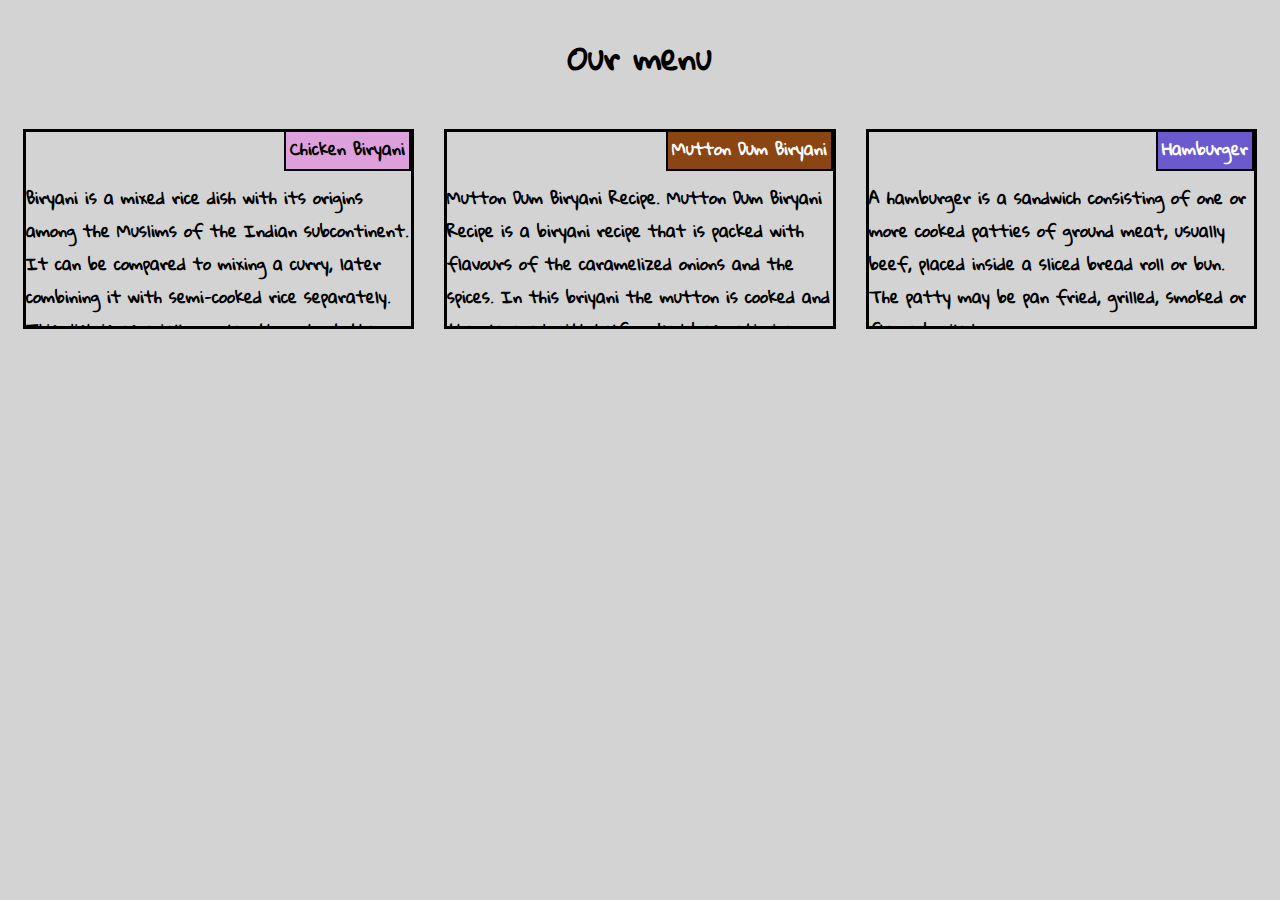
<file: Module 2 Assignment/index.html>
<!DOCTYPE html>
<html>

<head>
    <title>
        UV Restaraunt
    </title>
    <link rel="stylesheet" href="style.css">
    <link rel="stylesheet" href="https://fonts.googleapis.com/css?family=Gloria Hallelujah">
    <meta name="viewport" content="width=device-width, initial-scale=1">
</head>

<body>
    <h1>Our menu</h1>

    <div class="frame">
        <div class="padding-container">
            <div class="container">
                <div class="menu-heading-container"><span class="menu-heading" id="menu-1">Chicken Biryani</span></div>

                <p>Biryani is a mixed rice dish with its origins among the Muslims of the Indian subcontinent. It can be compared to mixing a curry, later combining it with semi-cooked rice separately. This dish is especially popular throughout the Indian
                    subcontinent, as well as among its diaspora.
                </p>
            </div>
        </div>
        <div class="padding-container">
            <div class="container">
                <div class="menu-heading-container"><span class="menu-heading" id="menu-2">Mutton Dum Biryani</span></div>

                <p>Mutton Dum Biryani Recipe. Mutton Dum Biryani Recipe is a biryani recipe that is packed with flavours of the caramelized onions and the spices. In this briyani the mutton is cooked and then layered with half cooked basmati rice, caramelized
                    onions, saffron milk and fresh mint leaves.
                </p>
            </div>
        </div>
        <div class="padding-container">
            <div class="container">
                <div class="menu-heading-container"><span class="menu-heading" id="menu-3">Hamburger</span></div>

                <p>A hamburger is a sandwich consisting of one or more cooked patties of ground meat, usually beef, placed inside a sliced bread roll or bun. The patty may be pan fried, grilled, smoked or flame broiled.
                </p>
            </div>
        </div>
    </div>

</body>

</html>
</file>
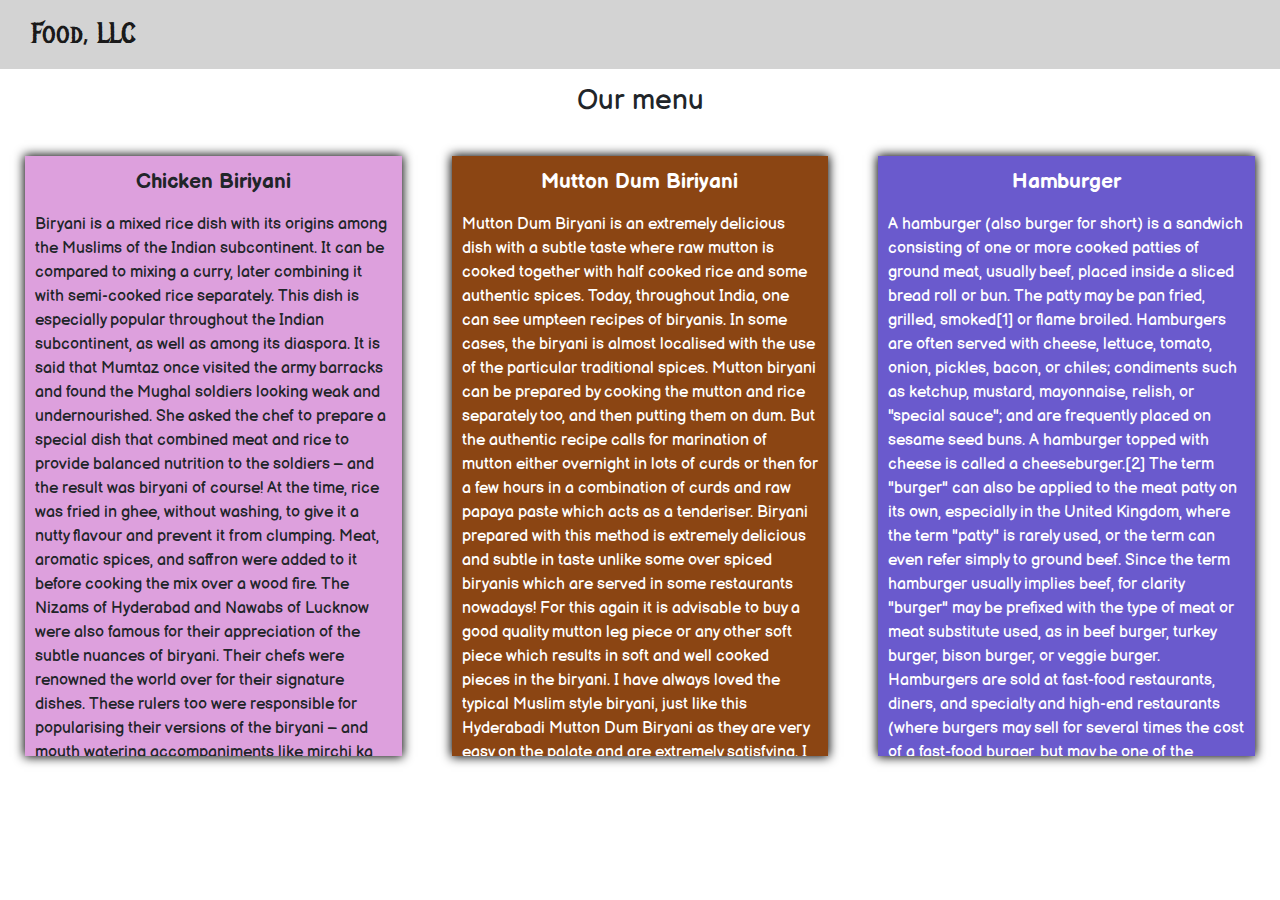
<file: Module 3 Assignment/index.html>
<!DOCTYPE html>
<html>

<head>
    <title>Module 3 Assignment</title>
    <link rel="stylesheet" href="css/bootstrap.css">
    <link rel="stylesheet" href="css/style.css">
    <link href="https://fonts.googleapis.com/css2?family=Metal+Mania&display=swap" rel="stylesheet">
    <link rel="stylesheet" href="https://fonts.googleapis.com/css?family=Balsamiq Sans">
    <meta name="viewport" content="width=device-width, initial-scale=1">

</head>

<body>
    <header>
        <nav class="navbar navbar-expand-lg navbar-light" id="navigation-bar">
            <div class="container-fluid">
                <a class="navbar-brand mb-0 h1">Food, LLC</a>
                <button class="navbar-toggler d-md-none" type="button" data-toggle="collapse" data-target="#menus" aria-controls="menus" aria-expanded="false" aria-label="Toggle navigation">
                    <span class="navbar-toggler-icon"></span>
                  </button>
                <div class="collapse navbar-collapse" id="menus">
                    <ul class="navbar-nav d-md-none">
                        <li class="nav-item">
                            <a class="nav-link" href="#chicken-biriyani">Chicken Biriyani</a>
                        </li>
                        <li class="nav-item">
                            <a class="nav-link" href="#mutton-dum-biriyani">Mutton Dum Biriyani</a>
                        </li>
                        <li class="nav-item">
                            <a class="nav-link" href="#hamburger">Hamburger</a>
                        </li>
                    </ul>
                </div>
            </div>
        </nav>
    </header>
    <div class="container-fluid">
        <div class="row" id="menu">
            <h3 class="col-12">Our menu</h3>
        </div>

        <div class="row">
            <div class="col-sm-12 col-md-6 col-lg-4">
                <div id="chicken-biriyani">
                    <p>Chicken Biriyani</p>
                    <p>
                        Biryani is a mixed rice dish with its origins among the Muslims of the Indian subcontinent. It can be compared to mixing a curry, later combining it with semi-cooked rice separately. This dish is especially popular throughout the Indian subcontinent,
                        as well as among its diaspora. It is said that Mumtaz once visited the army barracks and found the Mughal soldiers looking weak and undernourished. She asked the chef to prepare a special dish that combined meat and rice to provide
                        balanced nutrition to the soldiers – and the result was biryani of course! At the time, rice was fried in ghee, without washing, to give it a nutty flavour and prevent it from clumping. Meat, aromatic spices, and saffron were added
                        to it before cooking the mix over a wood fire. The Nizams of Hyderabad and Nawabs of Lucknow were also famous for their appreciation of the subtle nuances of biryani. Their chefs were renowned the world over for their signature
                        dishes. These rulers too were responsible for popularising their versions of the biryani – and mouth watering accompaniments like mirchi ka salan, dhanshak and baghare baingan – in different parts of the country. The perfect biryani
                        calls for meticulously measured ingredients and a practised technique. Traditionally , the dum pukht method (slow breathing oven in Persian) was used to make biryani. In this method, the ingredients are loaded in a pot and slow
                        cooked over charcoal, sometimes from the top also, to allow the dum or steam to works its magic. The pot, sealed around the edges with dough, allows the steaming meat to tenderise in its own juices while flavouring the rice. Other
                        than the technique, spices also play a critical role in dishing out a good biryani – some recipes call for a very limited use of spices while others use more than 15 different spices. Meat or chicken is often the main ingredient,
                        though in some coastal varieties, fish, prawns, and crabs are also used. Use of rose water, sweet edible ittar and kewra water in biryani is also common, a practice prevalent since the medieval era.<a href="#navigation-bar"
                            class="link-to-menu d-md-none">(Go to menu.)</a>
                    </p>
                </div>
            </div>

            <div class="col-sm-12 col-md-6 col-lg-4">
                <div id="mutton-dum-biriyani">
                    <p>Mutton Dum Biriyani</p>
                    <p>
                        Mutton Dum Biryani is an extremely delicious dish with a subtle taste where raw mutton is cooked together with half cooked rice and some authentic spices. Today, throughout India, one can see umpteen recipes of biryanis. In some cases, the biryani is
                        almost localised with the use of the particular traditional spices. Mutton biryani can be prepared by cooking the mutton and rice separately too, and then putting them on dum. But the authentic recipe calls for marination of mutton
                        either overnight in lots of curds or then for a few hours in a combination of curds and raw papaya paste which acts as a tenderiser. Biryani prepared with this method is extremely delicious and subtle in taste unlike some over
                        spiced biryanis which are served in some restaurants nowadays! For this again it is advisable to buy a good quality mutton leg piece or any other soft piece which results in soft and well cooked pieces in the biryani. I have always
                        loved the typical Muslim style biryani, just like this Hyderabadi Mutton Dum Biryani as they are very easy on the palate and are extremely satisfying. I have always loved traditional foods, then be they from any state or country!
                        Many years back, I had been watching a television show, where an old Muslim gentleman cooked biryani in this manner. I had always wanted to cook a similar one. Almost about 20 years back when I had almost no knowledge of cooking,
                        I had tried my hand at this very biryani and had been anxious till the time it was done. For all these years, except this one I had experimented with many more methods!<a href="#navigation-bar" class="link-to-menu d-md-none"> (Go to menu.)</a>
                    </p>
                </div>
            </div>

            <div class="col-sm-12 col-md-12 col-lg-4">
                <div id="hamburger">
                    <p>Hamburger</p>
                    <p>
                        A hamburger (also burger for short) is a sandwich consisting of one or more cooked patties of ground meat, usually beef, placed inside a sliced bread roll or bun. The patty may be pan fried, grilled, smoked[1] or flame broiled. Hamburgers are often served
                        with cheese, lettuce, tomato, onion, pickles, bacon, or chiles; condiments such as ketchup, mustard, mayonnaise, relish, or "special sauce"; and are frequently placed on sesame seed buns. A hamburger topped with cheese is called
                        a cheeseburger.[2] The term "burger" can also be applied to the meat patty on its own, especially in the United Kingdom, where the term "patty" is rarely used, or the term can even refer simply to ground beef. Since the term hamburger
                        usually implies beef, for clarity "burger" may be prefixed with the type of meat or meat substitute used, as in beef burger, turkey burger, bison burger, or veggie burger. Hamburgers are sold at fast-food restaurants, diners, and
                        specialty and high-end restaurants (where burgers may sell for several times the cost of a fast-food burger, but may be one of the cheaper options on the menu). There are many international and regional variations of the hamburger.
                        <a href="#navigation-bar" class="link-to-menu d-md-none">(Go to menu.)</a>
                    </p>
                </div>
            </div>
        </div>
    </div>

    <script src="https://ajax.googleapis.com/ajax/libs/jquery/1.12.4/jquery.min.js"></script>
    <script src="js/bootstrap.js"></script>
</body>

</html>
</file>
<file: Module 2 Assignment/style.css>
* {
    box-sizing: border-box;
}

body {
    font-family: "Gloria Hallelujah";
    background-color: lightgray;
}

h1 {
    text-align: center;
    margin: 25px;
}

.padding-container {
    float: left;
    padding: 15px;
}


/* for mobile devices */

.container {
    border: 3px solid black;
    font-weight: bold;
    height: 200px;
    overflow: auto;
}

.menu-heading-container {
    text-align: right;
}

.menu-heading {
    padding: 0px 4px 4px 4px;
    border: 2px solid black;
}

.description {
    padding: 5px;
}

#menu-1 {
    background-color: plum;
}

#menu-2 {
    background-color: saddlebrown;
    color: white;
}

#menu-3 {
    background-color: slateblue;
    color: white;
}


/* for tablet like devices */

@media (min-width: 768px) and (max-width: 991px) {
    .padding-container {
        float: left;
        width: 50%;
    }
    .frame .padding-container:nth-child(3) {
        width: 100%;
    }
}


/* for desktops */

@media (min-width: 992px) {
    .padding-container {
        float: left;
        width: 33.33%;
    }
}
</file>
<file: Module 3 Assignment/css/style.css>
#navigation-bar {
    background-color: lightgray;
}

#navigation-bar .navbar-brand {
    font-family: "Metal Mania";
    font-size: 1.8em;
}

#menus .nav-link {
    font-family: "Balsamiq Sans";
    text-align: center;
    font-weight: 500;
}

#menu,
#chicken-biriyani,
#mutton-dum-biriyani,
#hamburger {
    text-align: center;
    font-family: "Balsamiq Sans";
}

#chicken-biriyani,
#mutton-dum-biriyani,
#hamburger {
    margin-left: 10px;
    margin-right: 10px;
    margin-bottom: 30px;
    box-shadow: 0 0 10px 1px #000;
    padding: 10px;
}

#mutton-dum-biriyani,
#hamburger {
    color: white;
}

#menu {
    margin-top: 15px;
    margin-bottom: 30px;
}

#chicken-biriyani p:nth-child(1),
#mutton-dum-biriyani p:nth-child(1),
#hamburger p:nth-child(1) {
    font-size: 1.3em;
    font-weight: 600;
}

#chicken-biriyani p:nth-child(2),
#mutton-dum-biriyani p:nth-child(2),
#hamburger p:nth-child(2) {
    text-align: left;
}

#chicken-biriyani {
    background-color: plum;
}

#mutton-dum-biriyani {
    background-color: saddlebrown;
}

#hamburger {
    background-color: slateblue;
}

.link-to-menu {
    text-decoration: none;
    color: red;
}

@media (min-width: 768px) {
    #chicken-biriyani,
    #mutton-dum-biriyani,
    #hamburger {
        max-height: 600px;
        overflow: auto;
    }
}
</file>
